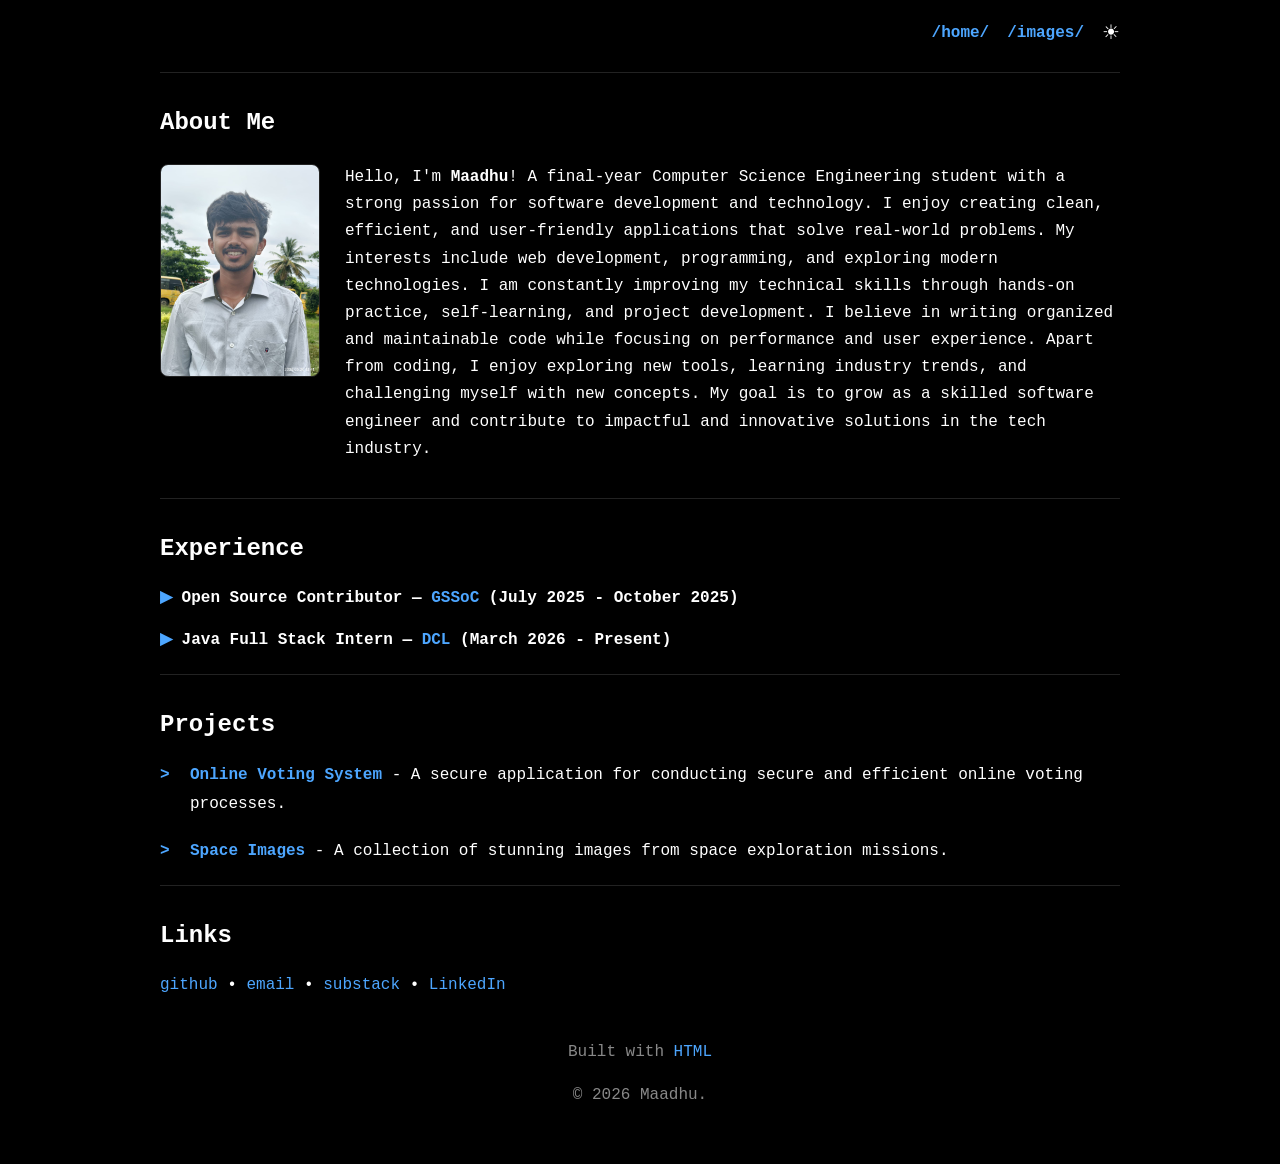
<file: index.html>
<!DOCTYPE html>
<html lang="en">

<head>

    <meta charset="UTF-8">

    <meta name="viewport" content="width=device-width, initial-scale=1.0">

    <title>Maadhu | Home</title>

    <link rel="stylesheet" href="style.css">

    <!-- FAVICON -->
    <link rel="icon" type="image/jpeg" href="pictures/maadhu.jpeg">

</head>

<body>

    <!-- NAVIGATION -->
    <nav>

        <a href="index.html">/home/</a>

        <a href="images.html">/images/</a>

        <button id="theme-toggle">☀</button>

    </nav>

    <hr>

    <!-- ABOUT -->
    <h2>About Me</h2>

    <div class="about-container">

        <img src="pictures/maadhu.jpeg" alt="Maadhu" class="profile">

        <div class="about-side">

            <p>

                Hello, I'm <strong>Maadhu</strong>! A final-year Computer Science
                Engineering student with a strong passion for software development
                and technology.

                I enjoy creating clean, efficient, and user-friendly applications
                that solve real-world problems.

                My interests include web development, programming,
                and exploring modern technologies.

                I am constantly improving my technical skills through hands-on practice,
                self-learning, and project development.

                I believe in writing organized and maintainable code while focusing on
                performance and user experience.

                Apart from coding, I enjoy exploring new tools,
                learning industry trends, and challenging myself with new concepts.

                My goal is to grow as a skilled software engineer and contribute to
                impactful and innovative solutions in the tech industry.

            </p>

        </div>

    </div>

    <!-- EXPERIENCE -->
    <hr>

    <h2>Experience</h2>

    <details>

        <summary>

            Open Source Contributor —
            <a href="https://gssoc.girlscript.org/" target="_blank">
                GSSoC
            </a>

            (July 2025 - October 2025)

        </summary>

        <ul>

            <li>
                Contributed to various open-source projects on GitHub,
                focusing on bug fixes and feature enhancements.
            </li>

            <li>
                Engaged with the developer community to discuss improvements
                and share knowledge.
            </li>

        </ul>

    </details>

    <details>

        <summary>

            Java Full Stack Intern —
            <a href="https://dheecodinglab.com/" target="_blank">
                DCL
            </a>

            (March 2026 - Present)

        </summary>

        <ul>

            <li>
                Worked on developing and maintaining web applications
                using Java, Spring Boot, and React.
            </li>

            <li>
                Gained experience in database management.
            </li>

        </ul>

    </details>

    <!-- PROJECTS -->
    <hr>

    <h2>Projects</h2>

    <ul>

        <li>

            <strong>

                <a href="https://github.com/madegowda11/online-voting-system"
                    target="_blank">

                    Online Voting System

                </a>

            </strong>

            -
            A secure application for conducting secure and efficient online voting processes.

        </li>

        <li>

            <strong>

                <a href="https://github.com/madegowda11/Space-Images"
                    target="_blank">

                    Space Images

                </a>

            </strong>

            -
            A collection of stunning images from space exploration missions.

        </li>

    </ul>

    <!-- LINKS -->
    <hr>

    <h2>Links</h2>

    <p>

        <a href="https://github.com/madegowda11" target="_blank">
            github
        </a>

        •

        <a href="mailto:madegowdan11@gmail.com">
            email
        </a>

        •

        <a href="https://substack.com/@maadhu" target="_blank">
            substack
        </a>
        •
       <a href="https://www.linkedin.com/in/madegowda-n11/">LinkedIn</a>

    </p>

    <!-- BUTTONS 
    <hr>
<!--
    <h2>Buttons</h2>

    <div class="buttons">

        <a href="https://vscodium.com/" target="_blank">

            <img src="static/imgs/buttons/vscbutton.gif"
                alt="VSCodium">

        </a>

    </div>

    <!-- FOOTER 
    <hr>
-->
    <footer>

        <p>

            Built with

            <a href="https://en.wikipedia.org/wiki/HTML"
                target="_blank">

                HTML

            </a>

        </p>

        <p>&copy; 2026 Maadhu.</p>

    </footer>

    <!-- THEME SCRIPT -->
    <script>

        document.addEventListener("DOMContentLoaded", () => {

            const button = document.getElementById("theme-toggle");

            function updateIcon() {

                if(document.body.classList.contains("light-mode")){

                    button.innerHTML = "🌙";

                } else {

                    button.innerHTML = "☀";

                }
            }

            /* LOAD SAVED THEME */
            if(localStorage.getItem("theme") === "light"){

                document.body.classList.add("light-mode");

            }

            updateIcon();

            button.addEventListener("click", () => {

                document.body.classList.toggle("light-mode");

                if(document.body.classList.contains("light-mode")){

                    localStorage.setItem("theme", "light");

                } else {

                    localStorage.setItem("theme", "dark");

                }

                updateIcon();

            });

        });

    </script>

</body>

</html>
</file>
<file: style.css>
/* =========================
   RESET
========================= */
*{
    margin:0;
    padding:0;
    box-sizing:border-box;
}

/* =========================
   THEME VARIABLES
========================= */
:root{
    --bg:#000000;
    --text:#ffffff;
    --link:#4da6ff;
    --border:#222222;
}

/* LIGHT MODE */
.light-mode{
    --bg:#ffffff;
    --text:#000000;
    --link:#0066cc;
    --border:#cccccc;
}

/* =========================
   BODY
========================= */
body{
    background:var(--bg);
    color:var(--text);
    font-family:"Courier New", monospace;
    max-width:1000px;
    margin:auto;
    padding:20px;
    line-height:1.7;
    transition:0.3s ease;
}

/* =========================
   HEADINGS
========================= */
h1,h2{
    margin-top:30px;
    margin-bottom:15px;
    font-weight:bold;
}

/* =========================
   LINKS
========================= */
a{
    color:var(--link);
    text-decoration:none;
}

a:hover{
    text-decoration:underline;
}

/* NAVIGATION */
nav{
    display:flex;
    justify-content:flex-end;
    align-items:center;
    gap:18px;
    margin-bottom:25px;
}

/* NAV LINKS */
nav a{
    color:var(--link);
    font-weight:bold;
    text-decoration:none;
}

nav a:hover{
    text-decoration:underline;
}

/* THEME TOGGLE */
#theme-toggle{
    background:none;
    border:none;
    color:var(--text);
    cursor:pointer;
    font-size:18px;
    padding:0;
    line-height:1;
}

#theme-toggle:hover{
    opacity:0.7;
}

/* =========================
   THEME TOGGLE BUTTON
========================= */
#theme-toggle{
    background:none;
    border:none;
    color:var(--text);
    cursor:pointer;
    font-size:20px;
    font-family:"Courier New", monospace;
}

#theme-toggle:hover{
    opacity:0.7;
}

/* =========================
   HORIZONTAL LINE
========================= */
hr{
    border:none;
    border-top:1px solid var(--border);
    margin:20px 0;
}

/* =========================
   ABOUT SECTION
========================= */
.about-container{
    display:flex;
    align-items:flex-start;
    gap:25px;
    margin-top:20px;
}

/* PROFILE IMAGE */
.profile{
    width:160px;
    height:auto;
    border-radius:8px;
    border:1px solid var(--border);
    flex-shrink:0;
}

/* ABOUT TEXT */
.about-text{
    flex:1;
}

/* =========================
   PARAGRAPH
========================= */
p{
    margin-bottom:15px;
}

/* =========================
   CUSTOM LISTS
========================= */
ul{
    list-style:none;
    margin-top:15px;
    padding-left:0;
}

/* MAIN LIST ITEMS */
ul > li{
    position:relative;
    padding-left:30px;
    margin-bottom:18px;
    line-height:1.8;
}

/* MAIN BULLET */
ul > li::before{
    content:">";
    position:absolute;
    left:0;
    color:var(--link);
    font-weight:bold;
}

/* SUB LIST */
ul ul{
    margin-top:10px;
    margin-left:10px;
}

/* SUB LIST ITEMS */
ul ul li{
    position:relative;
    padding-left:25px;
    margin-bottom:10px;
}

/* SUB BULLET */
ul ul li::before{
    content:"-";
    position:absolute;
    left:0;
    color:#888888;
}

/* =========================
   EXPERIENCE SECTION
========================= */
details{
    margin-bottom:15px;
    background:none;
    border:none;
    box-shadow:none;
    padding:0;
}

summary{
    cursor:pointer;
    color:var(--text);
    font-weight:bold;
    list-style:none;
    outline:none;
}

/* REMOVE DEFAULT ARROW */
summary::-webkit-details-marker{
    display:none;
}

/* CUSTOM ARROW */
summary::before{
    content:"▶ ";
    color:var(--link);
}

/* OPEN STATE */
details[open] summary::before{
    content:"▼ ";
}

/* REMOVE CLICK OUTLINE */
summary:focus{
    outline:none;
}

/* EXPERIENCE CONTENT */
details ul{
    margin-top:10px;
    margin-left:20px;
}

/* =========================
   BUTTONS
========================= */
.buttons{
    display:grid;
    grid-template-columns:repeat(auto-fit,minmax(180px,1fr));
    gap:15px;
    margin-top:20px;
}

.buttons img{
    width:100%;
    height:auto;
    border:1px solid var(--border);
}

/* =========================
   IMAGE GALLERY
========================= */
.gallery{
    display:grid;
    grid-template-columns:repeat(auto-fit,minmax(250px,1fr));
    gap:20px;
    margin-top:20px;
}

.gallery img{
    width:100%;
    height:220px;
    object-fit:cover;
    border-radius:8px;
    border:1px solid var(--border);
    transition:0.3s ease;
}

.gallery img:hover{
    transform:scale(1.03);
}

/* =========================
   FOOTER
========================= */
footer{
    margin-top:40px;
    text-align:center;
    color:#888;
    padding-bottom:20px;
}

/* =========================
   MOBILE RESPONSIVE
========================= */
@media (max-width:600px){

    body{
        padding:15px;
        font-size:14px;
    }

    h1{
        font-size:24px;
    }

    h2{
        font-size:20px;
    }

    nav{
        justify-content:flex-start;
        flex-wrap:wrap;
    }

    nav a{
        margin-right:10px;
    }

    .about-container{
        flex-direction:column;
    }

    .gallery{
        grid-template-columns:1fr;
    }

    .buttons{
        grid-template-columns:1fr;
    }

    .gallery img{
        height:auto;
    }

    .profile{
        max-width:100%;
    }
}

/* ALL IMAGES */
img{
    max-width:100%;
    height:auto;
    display:block;
}

/* TOP PROFILE IMAGE */
.top-image{
    width:90px;
    height:90px;
    object-fit:cover;
    border-radius:50%;
    border:1px solid var(--border);
}

/* GALLERY IMAGES */
.gallery img{
    width:100%;
    height:220px;
    object-fit:cover;
    border-radius:8px;
    border:1px solid var(--border);
    transition:0.3s ease;
}

.gallery img:hover{
    transform:scale(1.03);
}
</file>
